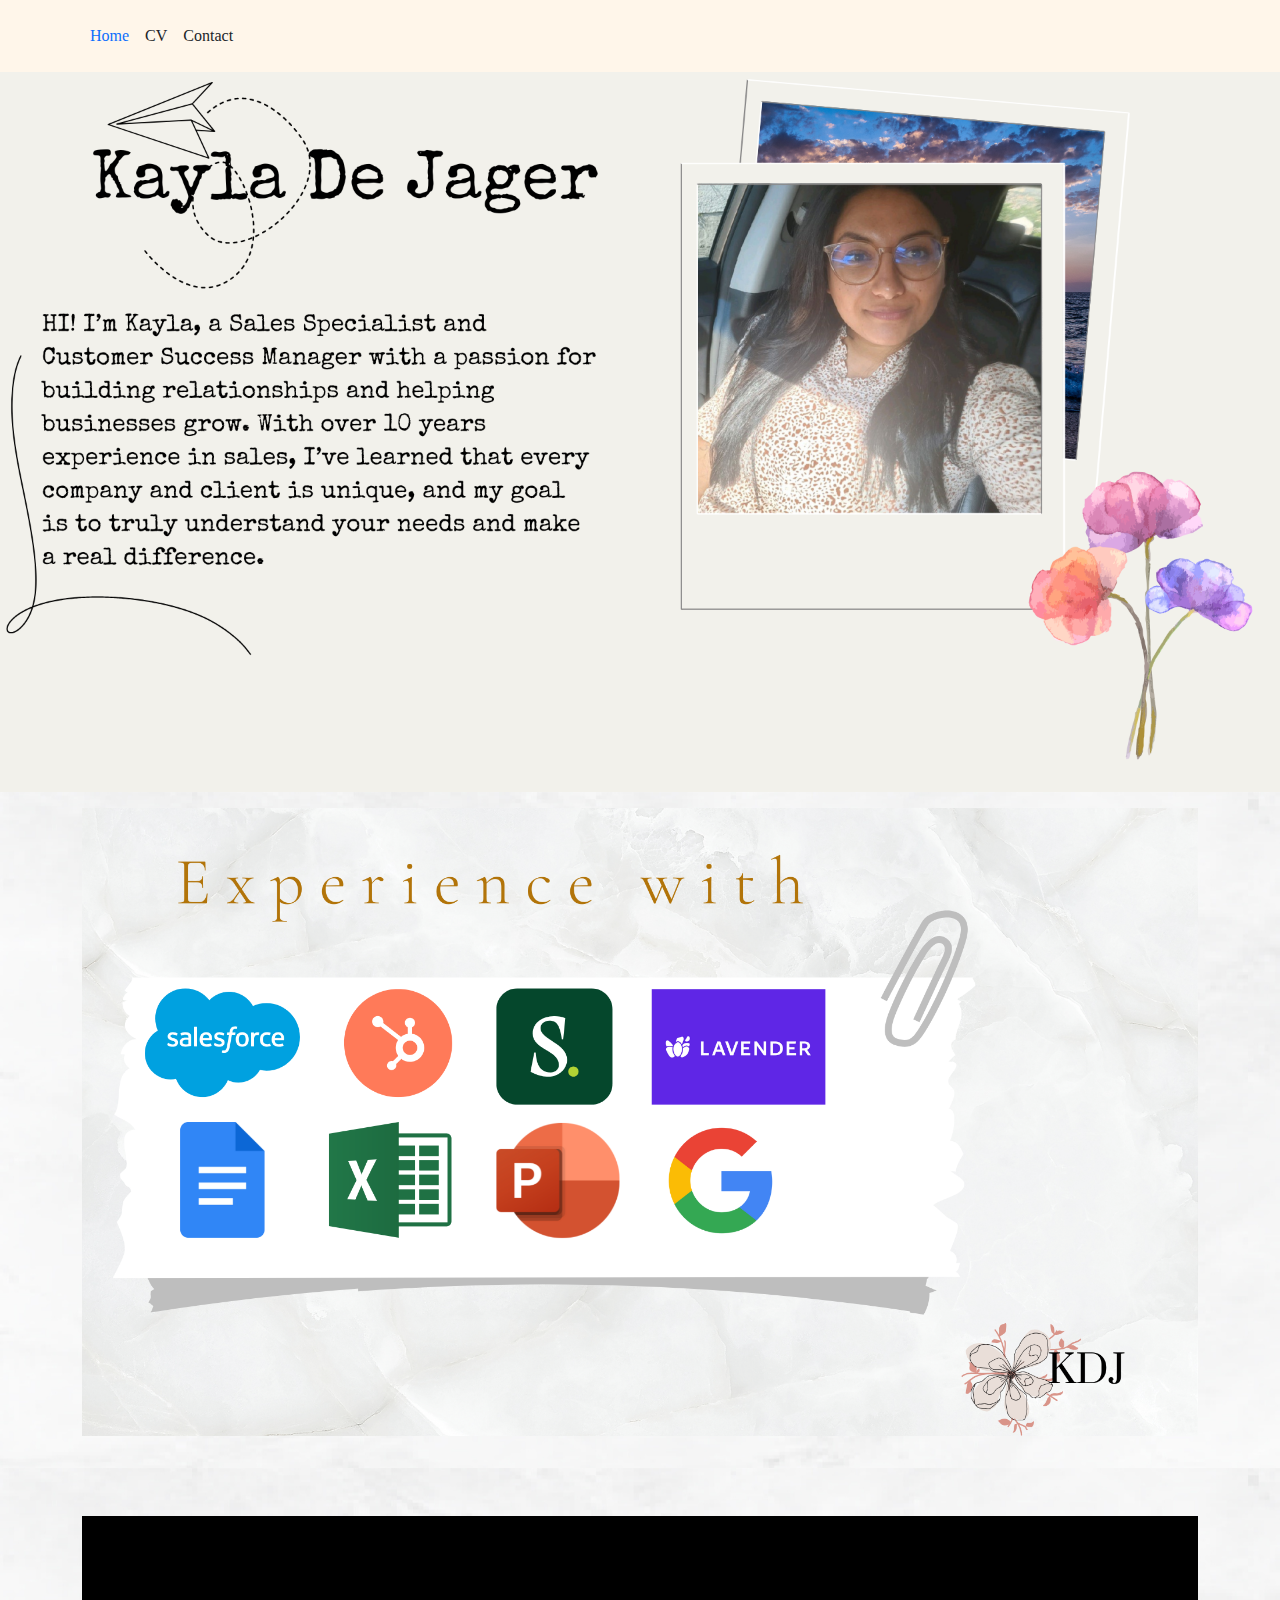
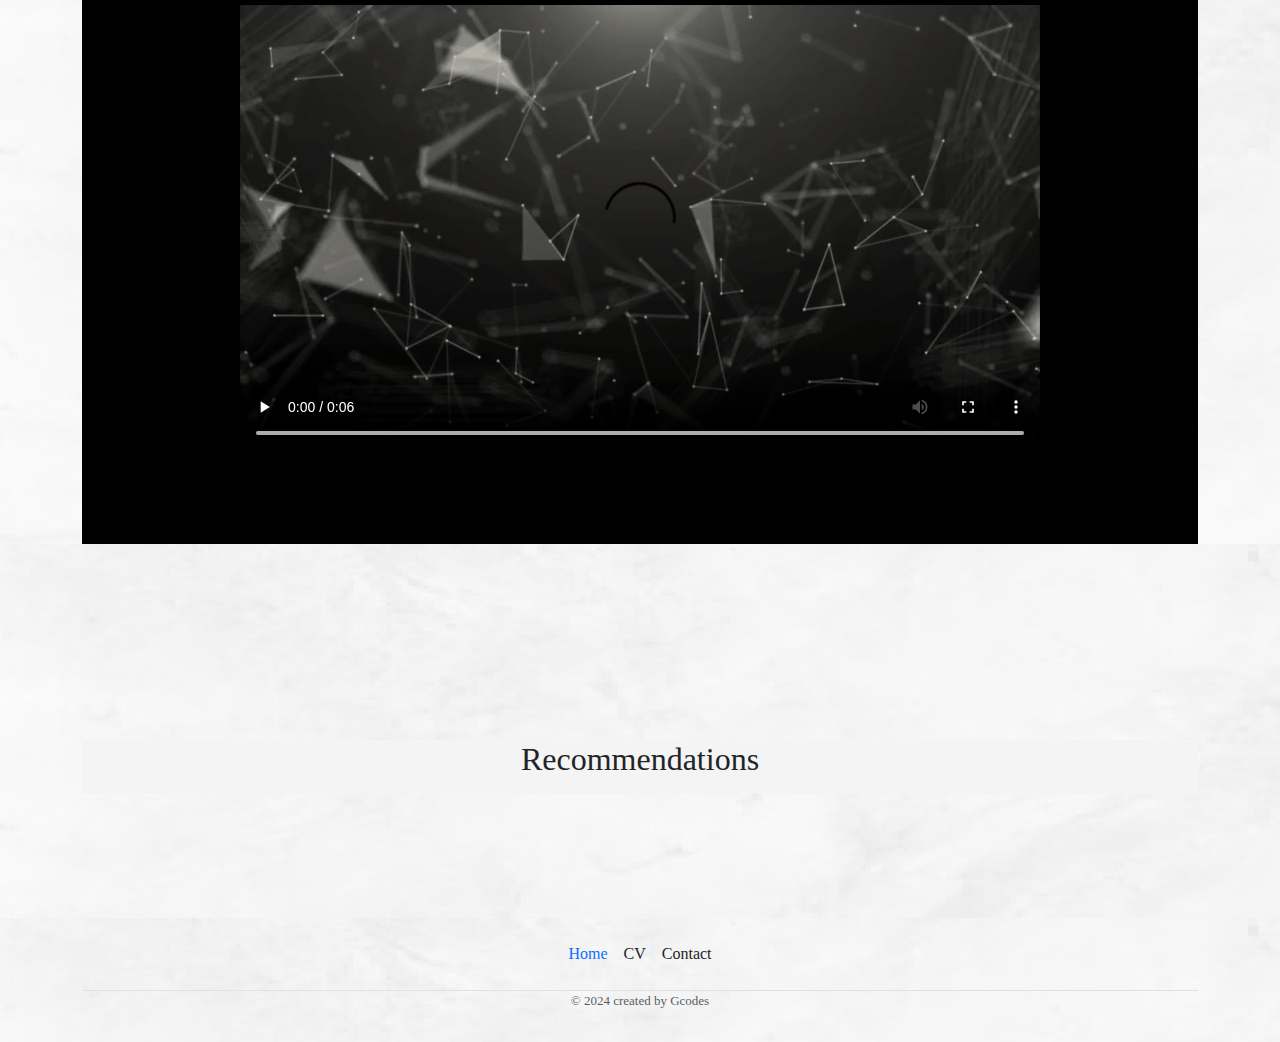
<file: index.html>
<!DOCTYPE html>
<html lang="en" ></html>
<head>
  <meta charset="utf-8">
  <title>Kayla Profile</title>
  <link rel="stylesheet" href="./style.css" />
  <link href="https://cdn.jsdelivr.net/npm/bootstrap@5.3.3/dist/css/bootstrap.min.css" 
  rel="stylesheet" integrity="sha384-QWTKZyjpPEjISv5WaRU9OFeRpok6YctnYmDr5pNlyT2bRjXh0JMhjY6hW+ALEwIH" crossorigin="anonymous">

</head>
<body class="font">

  <section class="intro">
      <div class="container py-3">
        <div>
          <ul class="nav col-12 col-lg-auto me-lg-auto mb-2 mb-md-0">
            <li><a href="./index.html" class="nav-link px-2 text-primary">Home</a></li>
            <li><a href="./cv.html" class="nav-link px-2 text-dark">CV</a></li>
            <li><a href="./contact.html" class="nav-link px-2 text-dark">Contact</a></li>
          </ul>
        </div>
      </div>  
        <div>
          <div class="ratio ratio-16x9">
            <img src="./header 3.png" alt="experience">
          </div> 
    </div>
  </section>
  <section class="experience py-3">
    <div class="container">
      <div class="ratio ratio-16x9 mb-3">
        <img src="./Experience WIth.png" alt="experience" >
      </div>        
    </div>
  </section>
  <section class="experience">
    <div class="container pt-5">
    <div class="ratio ratio-16x9 ">
      <iframe src="./intro sample.mp4"></iframe>
    </div>      
    </div>

  </section>
  <section class="experience grid">
    <div class="container py-3">
    <h2 class="reviews">Recommendations</h2>
    <div class='sk-ww-linkedin-recommendations' data-embed-id='25492317'></div><script src='https://widgets.sociablekit.com/linkedin-recommendations/widget.js' async defer></script>
    </div>
    </div>

  </section>
  <section class="experience">
    <div class="container">
      <footer class="py-3">
        <ul class="nav justify-content-center border-bottom pb-3">
          <li><a href="./index.html" class="nav-link px-2 text-primary">Home</a></li>
          <li><a href="./cv.html" class="nav-link px-2 text-dark">CV</a></li>
          <li><a href="./contact.html" class="nav-link px-2 text-dark">Contact</a></li>
        </ul>
        <p class=" Gcodes text-center text-body-secondary">© 2024 created by Gcodes</p>
      </footer>
    </div>
  </section>
  
  <script src="https://cdn.jsdelivr.net/npm/bootstrap@5.3.3/dist/js/bootstrap.bundle.min.js" integrity="sha384-YvpcrYf0tY3lHB60NNkmXc5s9fDVZLESaAA55NDzOxhy9GkcIdslK1eN7N6jIeHz" crossorigin="anonymous"></script>
</body>
</file>
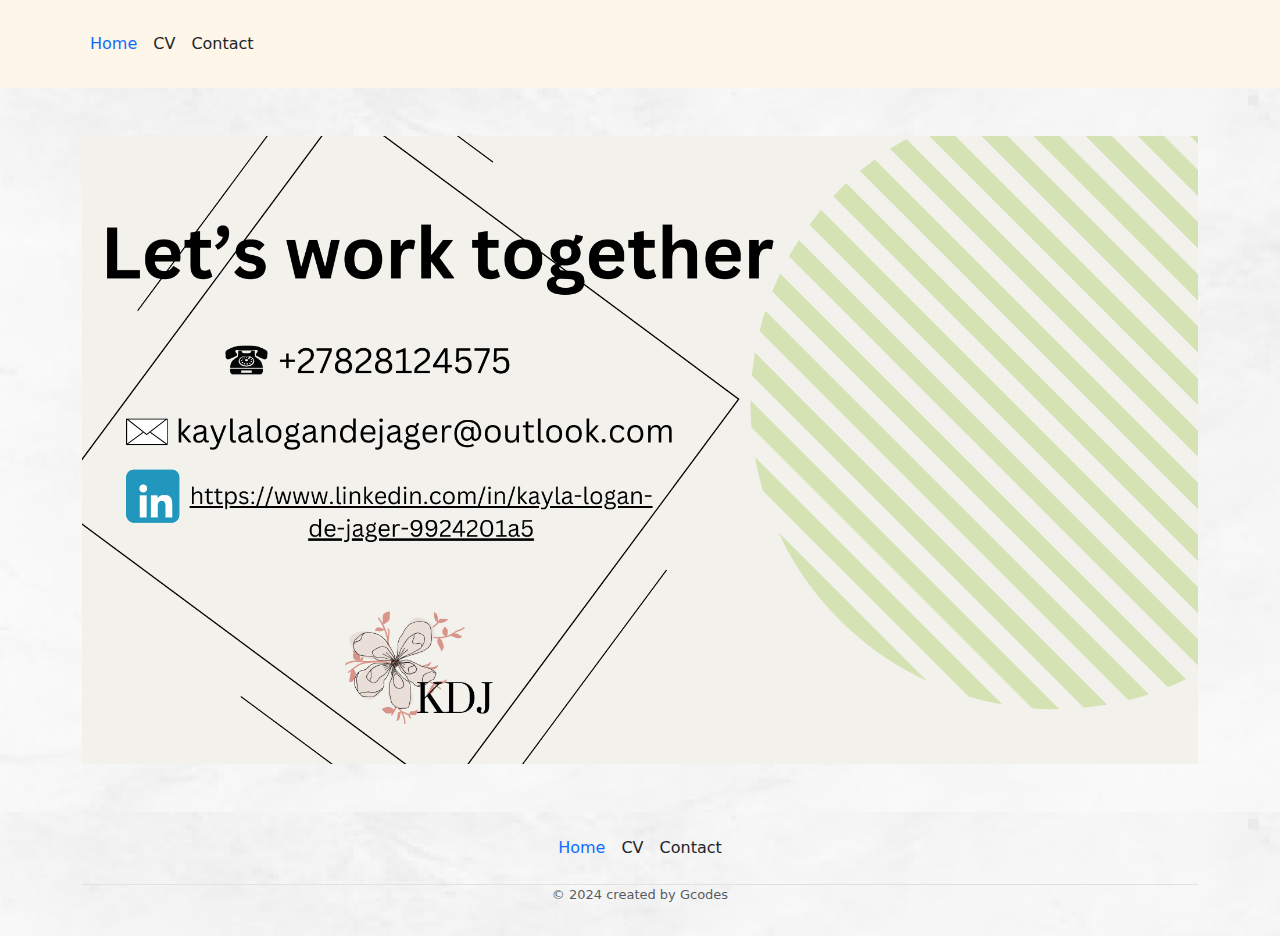
<file: contact.html>
<!DOCTYPE html>
<html lang="en" >
    <head>
        <meta charset="utf-8">
        <title>Kayla Contact</title>
        <link rel="stylesheet" href="./style.css" />
        <link href="https://cdn.jsdelivr.net/npm/bootstrap@5.3.3/dist/css/bootstrap.min.css" 
        rel="stylesheet" integrity="sha384-QWTKZyjpPEjISv5WaRU9OFeRpok6YctnYmDr5pNlyT2bRjXh0JMhjY6hW+ALEwIH" crossorigin="anonymous">
    </head>
    <body height="100vh">
        <section class="intro">
          <div class="container py-4">
            <div>
                <ul class="nav col-12 col-lg-auto me-lg-auto mb-2 mb-md-0">
                  <li><a href="./index.html" class="nav-link px-2 text-primary">Home</a></li>
                  <li><a href="./cv.html" class="nav-link px-2 text-dark">CV</a></li>
                  <li><a href="./contact.html" class="nav-link px-2 text-dark">Contact</a></li>
                </ul>
              </div>
        </div>  
        </section>

        <section class="experience">
            <div class="container py-5">
              <div class="ratio ratio-16x9">
                <img src="./Contact page 1.png" alt="experience">
              </div> 
            </div>
        </section>

        <section class="experience">
            <div class="container">
                <footer class="py-3">
                  <ul class="nav justify-content-center border-bottom pb-3">
                    <li><a href="./index.html" class="nav-link px-2 text-primary">Home</a></li>
                    <li><a href="./cv.html" class="nav-link px-2 text-dark">CV</a></li>
                    <li><a href="./contact.html" class="nav-link px-2 text-dark">Contact</a></li>
                  </ul>
                  <p class=" Gcodes text-center text-body-secondary">© 2024 created by Gcodes</p>
                </footer>
              </div>
        </section>
        
        
        
    </body>
</html>
</file>
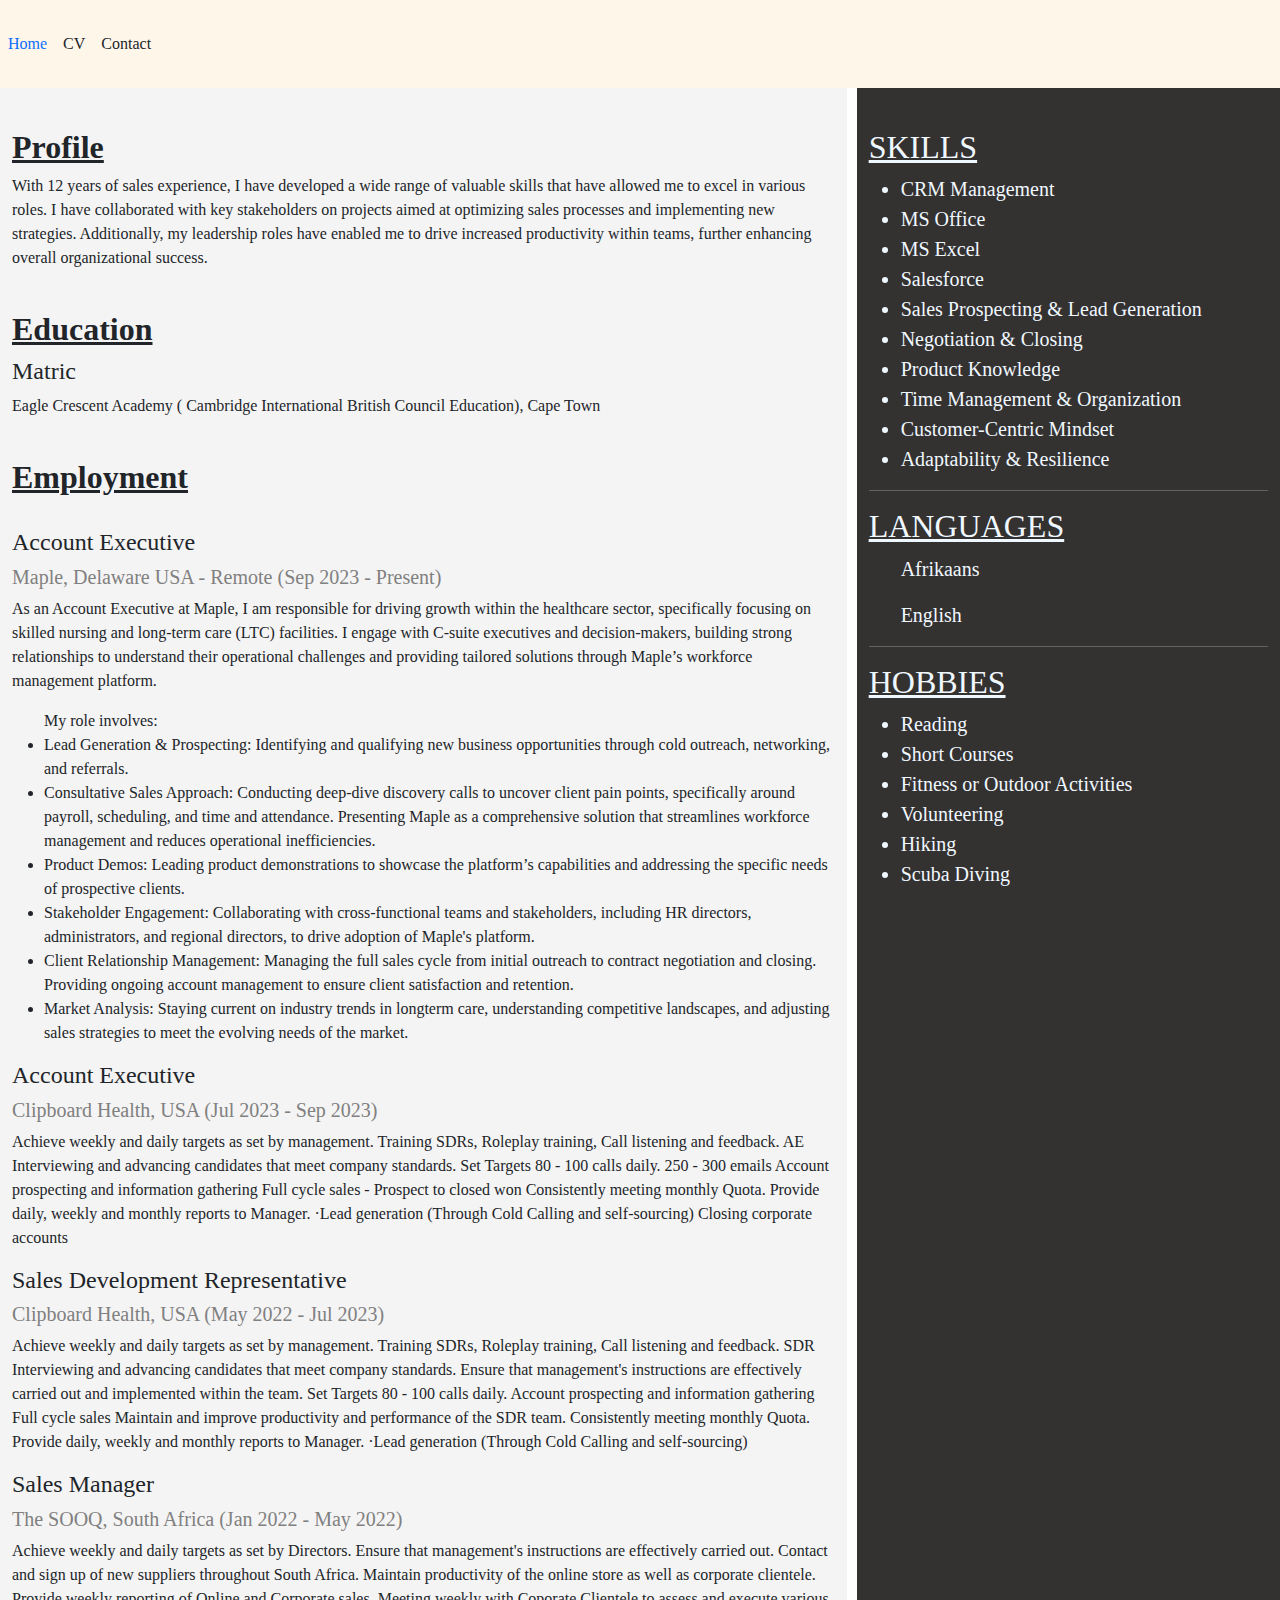
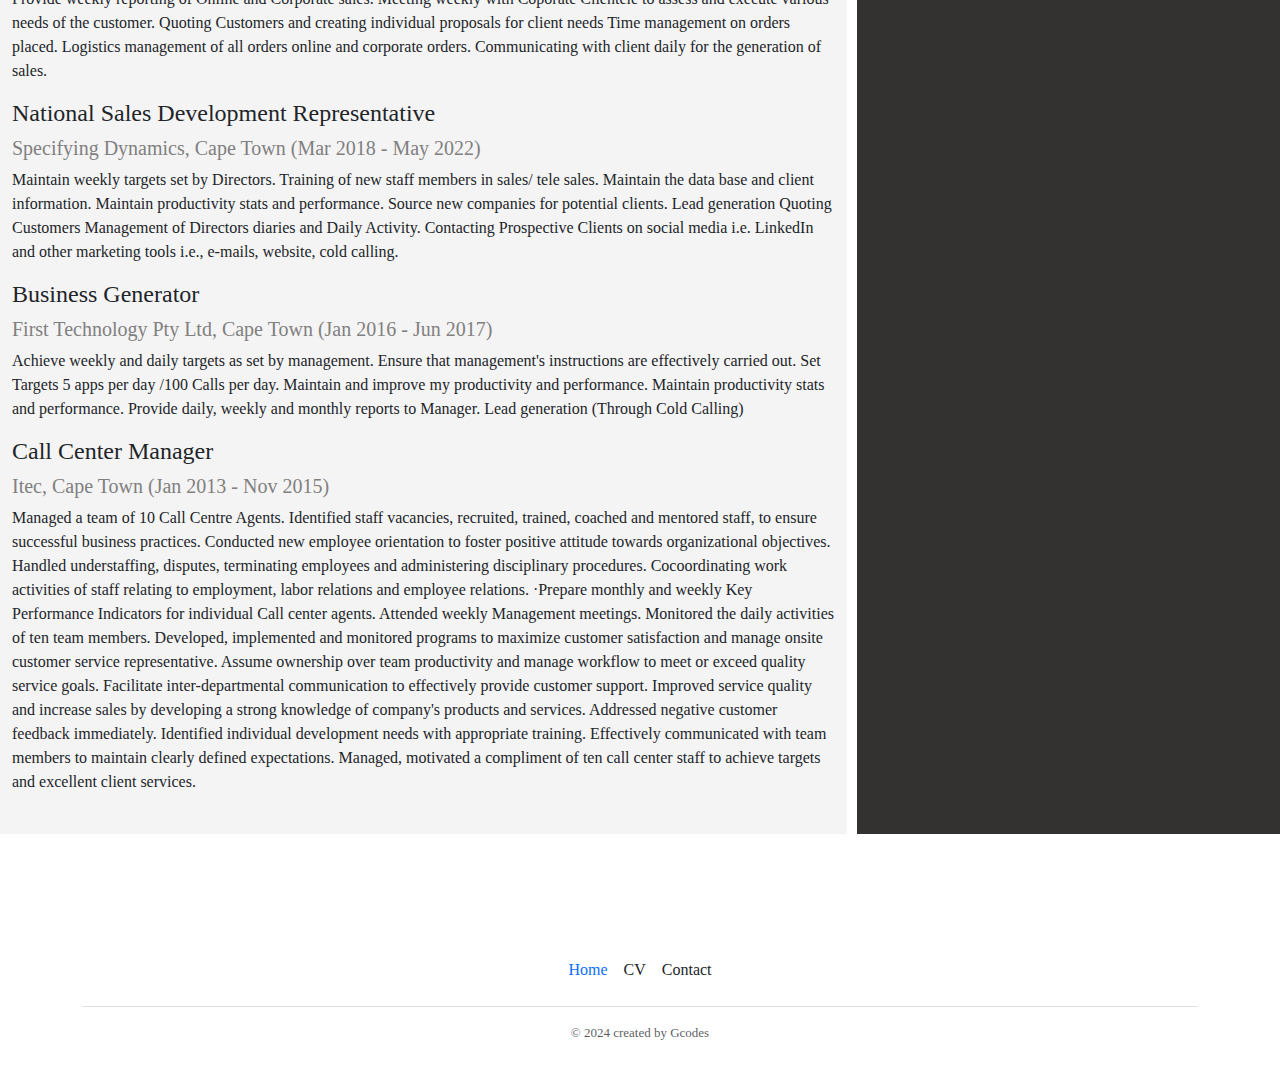
<file: cv.html>
<!DOCTYPE html>
<html lang="en" ></html>
<head>
  <meta charset="utf-8">
  <title>Kayla CV</title>
  <link rel="stylesheet" href="./style.css" />
  <link href="https://cdn.jsdelivr.net/npm/bootstrap@5.3.3/dist/css/bootstrap.min.css" 
  rel="stylesheet" integrity="sha384-QWTKZyjpPEjISv5WaRU9OFeRpok6YctnYmDr5pNlyT2bRjXh0JMhjY6hW+ALEwIH" crossorigin="anonymous">
  <style>
    .grid {
      display: grid;
      
      grid-template-columns: 2fr 1fr;
      grid-template-rows: 1fr;
    }

    .main {
      background-color:#f5f4f4;      ;
    }

    .skills {
      background-color: #343131;
      color: aliceblue;
    }

  </style>
</head>
<body class="font">
    <section class="intro background-gradient py-4">
        <div>
            <ul class="nav col-12 col-lg-auto me-lg-auto mb-2 mb-md-0">
              <li><a href="./index.html" class="nav-link px-2 text-primary">Home</a></li>
              <li><a href="./cv.html" class="nav-link px-2 text-dark">CV</a></li>
              <li><a href="./contact.html" class="nav-link px-2 text-dark">Contact</a></li>
            </ul>
          </div>
    </section>
    <section>
        <div class="grid">
            <div class="main">
                <div class="container">
                    <br/>
                    <h2 class="pt-3"><u><Strong>Profile</Strong></u></h2>
                    <p>
                        With 12 years of sales experience, I have developed a wide range of
valuable skills that have allowed me to excel in various roles. I have
collaborated with key stakeholders on projects aimed at optimizing
sales processes and implementing new strategies. Additionally, my
leadership roles have enabled me to drive increased productivity
within teams, further enhancing overall organizational success.
                    </p>
                    <br/>
                    <h2><u><strong>Education</strong></u></h2>
                    <h4>Matric</h4>
                    <p>
                        Eagle Crescent Academy ( Cambridge International British Council
Education), Cape Town
                    </p>
                    <br/>
                    <h2><u><strong>Employment</strong></u></h2>
                    <br/>
                    <h4>Account Executive</h4>
                    <h5 class="company">Maple, Delaware USA - Remote (Sep 2023 - Present)</h5>
                    <p>
                        As an Account Executive at Maple, I am responsible for driving
growth within the healthcare sector, specifically focusing on skilled
nursing and long-term care (LTC) facilities. I engage with C-suite
executives and decision-makers, building strong relationships to
understand their operational challenges and providing tailored
solutions through Maple’s workforce management platform.
                    </p>
                    <ul>My role
                        involves:
                        <li>Lead Generation & Prospecting: Identifying and qualifying new
                            business opportunities through cold outreach, networking, and
                            referrals.</li>
                        <li>Consultative Sales Approach: Conducting deep-dive discovery
                            calls to uncover client pain points, specifically around payroll,
                            scheduling, and time and attendance. Presenting Maple as a
                            comprehensive solution that streamlines workforce
                            management and reduces operational inefficiencies.</li>
                        <li>Product Demos: Leading product demonstrations to showcase
                            the platform’s capabilities and addressing the specific needs of
                            prospective clients.</li>
                        <li>Stakeholder Engagement: Collaborating with cross-functional
                            teams and stakeholders, including HR directors, administrators,
                            and regional directors, to drive adoption of Maple's platform.</li>
                        <li>Client Relationship Management: Managing the full sales cycle
                            from initial outreach to contract negotiation and closing.
                            Providing ongoing account management to ensure client
                            satisfaction and retention.</li>
                        <li>Market Analysis: Staying current on industry trends in longterm
                            care, understanding competitive landscapes, and
                            adjusting sales strategies to meet the evolving needs of the
                            market.</li>
                    </ul>
                    <h4>Account Executive</h4>
                    <h5 class="company">Clipboard Health, USA (Jul 2023 - Sep 2023)</h5>
                    <p>
                        Achieve weekly and daily targets as set by management. Training
SDRs, Roleplay training, Call listening and feedback. AE Interviewing
and advancing candidates that meet company standards. Set
Targets 80 - 100 calls daily. 250 - 300 emails Account prospecting
and information gathering Full cycle sales - Prospect to closed won
Consistently meeting monthly Quota. Provide daily, weekly and
monthly reports to Manager. ·Lead generation (Through Cold
Calling and self-sourcing) Closing corporate accounts
                    </p>
                    <h4>Sales Development Representative</h4>
                    <h5 class="company">Clipboard Health, USA (May 2022 - Jul 2023)</h5>
                    <p>
                        Achieve weekly and daily targets as set by management. Training
SDRs, Roleplay training, Call listening and feedback. SDR
Interviewing and advancing candidates that meet company
standards. Ensure that management's instructions are effectively
carried out and implemented within the team. Set Targets 80 - 100
calls daily. Account prospecting and information gathering Full
cycle sales Maintain and improve productivity and performance of
the SDR team. Consistently meeting monthly Quota. Provide daily,
weekly and monthly reports to Manager. ·Lead generation (Through
Cold Calling and self-sourcing)
                    </p>
                    <h4>Sales Manager</h4>
                    <h5 class="company">The SOOQ, South Africa (Jan 2022 - May 2022)</h5>
                    <p>
                        Achieve weekly and daily targets as set by Directors. Ensure that
management's instructions are effectively carried out. Contact
and sign up of new suppliers throughout South Africa.
Maintain productivity of the online store as well as corporate
clientele. Provide weekly reporting of Online and Corporate sales.
Meeting weekly with Coporate Clientele to assess and execute
various needs of the customer. Quoting Customers and creating
individual proposals for client needs Time management on
orders placed. Logistics management of all orders online and
corporate orders. Communicating with client daily for the
generation of sales.
                    </p>
                    <h4>National Sales Development
                        Representative</h4>
                    <h5 class="company">Specifying Dynamics, Cape Town (Mar 2018 - May 2022)</h5>
                    <p>
                        Maintain weekly targets set by Directors. Training of new staff
members in sales/ tele sales. Maintain the data base and client
information. Maintain productivity stats and performance.
Source new companies for potential clients. Lead generation
Quoting Customers Management of Directors diaries and Daily
Activity. Contacting Prospective Clients on social media i.e.
LinkedIn and other marketing tools i.e., e-mails, website, cold
calling.
                    </p>
                    <h4>Business Generator</h4>
                    <h5 class="company">First Technology Pty Ltd, Cape Town (Jan 2016 - Jun 2017)</h5>
                    <p>
                        Achieve weekly and daily targets as set by management. Ensure
that management's instructions are effectively carried out. Set
Targets 5 apps per day /100 Calls per day. Maintain and improve
my productivity and performance. Maintain productivity stats
and performance. Provide daily, weekly and monthly reports to
Manager. Lead generation (Through Cold Calling)
                    </p>
                    <h4>Call Center Manager</h4>
                    <h5 class="company">Itec, Cape Town (Jan 2013 - Nov 2015)</h5>
                    <p>
                        Managed a team of 10 Call Centre Agents. Identified staff
vacancies, recruited, trained, coached and mentored staff, to
ensure successful business practices. Conducted new employee
orientation to foster positive attitude towards organizational
objectives. Handled understaffing, disputes, terminating
employees and administering disciplinary procedures. Cocoordinating
work activities of staff relating to employment, labor
relations and employee relations. ·Prepare monthly and weekly Key
Performance Indicators for individual Call center agents.
Attended weekly Management meetings. Monitored the daily
activities of ten team members. Developed, implemented and
monitored programs to maximize customer satisfaction and
manage onsite customer service representative. Assume
ownership over team productivity and manage workflow to meet
or exceed quality service goals. Facilitate inter-departmental
communication to effectively provide customer support. Improved service quality and increase
sales by developing a strong knowledge of company's products
and services. Addressed negative customer feedback immediately.
Identified individual development needs with appropriate training.
Effectively communicated with team members to maintain clearly
defined expectations. Managed, motivated a compliment of ten
call center staff to achieve targets and excellent client services.
                    </p>
                    <br/>
                </div>
            </div>
            <div class="skills">
                <div class="container"> 
                <br/>
                <h2 class="pt-3"><u>SKILLS</u></h2>
                <ul class="lead">
                    <li>CRM Management</li>
                    <li>MS Office</li>
                    <li>MS Excel</li>
                    <li>Salesforce</li>
                    <li>Sales Prospecting & Lead
                        Generation</li>
                    <li>Negotiation & Closing</li>
                    <li>Product Knowledge</li>
                    <li>Time Management &
                        Organization</li>
                    <li>Customer-Centric Mindset</li>
                    <li>Adaptability & Resilience</li>
                </ul>
                <hr/>
                <h2><u>LANGUAGES</u></h2>
                <ul class="lead">Afrikaans</ul>
                <ul class="lead">English</ul>
                <hr/>
                <h2><u>HOBBIES</u></h2>
                <ul class="lead">
                    <li>Reading</li>
                    
                    <li>Short Courses</li>
                    <li>Fitness or Outdoor
                        Activities</li>
                    <li>Volunteering</li>
                    <li>Hiking</li>
                    <li>Scuba Diving</li>
                </ul>
                </div>
            </div>
        </div>
    </section>
    <section class="background-gradient">
        <div class="container">
          <footer class="py-3">
            <ul class="nav justify-content-center border-bottom pb-3 mb-3">
              <li><a href="./index.html" class="nav-link px-2 text-primary">Home</a></li>
              <li><a href="./cv.html" class="nav-link px-2 text-dark">CV</a></li>
              <li><a href="./contact.html" class="nav-link px-2 text-dark">Contact</a></li>
            </ul>
            <p class=" Gcodes text-center text-body-secondary">© 2024 created by Gcodes</p>
          </footer>
        </div>
      </section>

</body>
</file>
<file: style.css>
.font {
    font-family: serif;
    font-size: medium;
}

.Gcodes {
  font-size: small;
}

.intro {
  background-color: #FFF6EA;
  font-size: medium;
}

.company {
  color: #808080;
}

.grid {
  display: flex;
  padding-bottom: 100px;
  gap: 10px;
}

.reviews {
  background-color: #f5f4f4;
  text-align: center;
  height: 6vh;
  margin-top: 20vh;
  max-height: 6vh;
}

.experience {
  background-color: #f5f4f4;
  background-image: url(./Testimonial\ background.png);
}

.row {
  display: flex;
}

.column {
  flex: 33.33%;
  padding: 5px;
}
</file>
